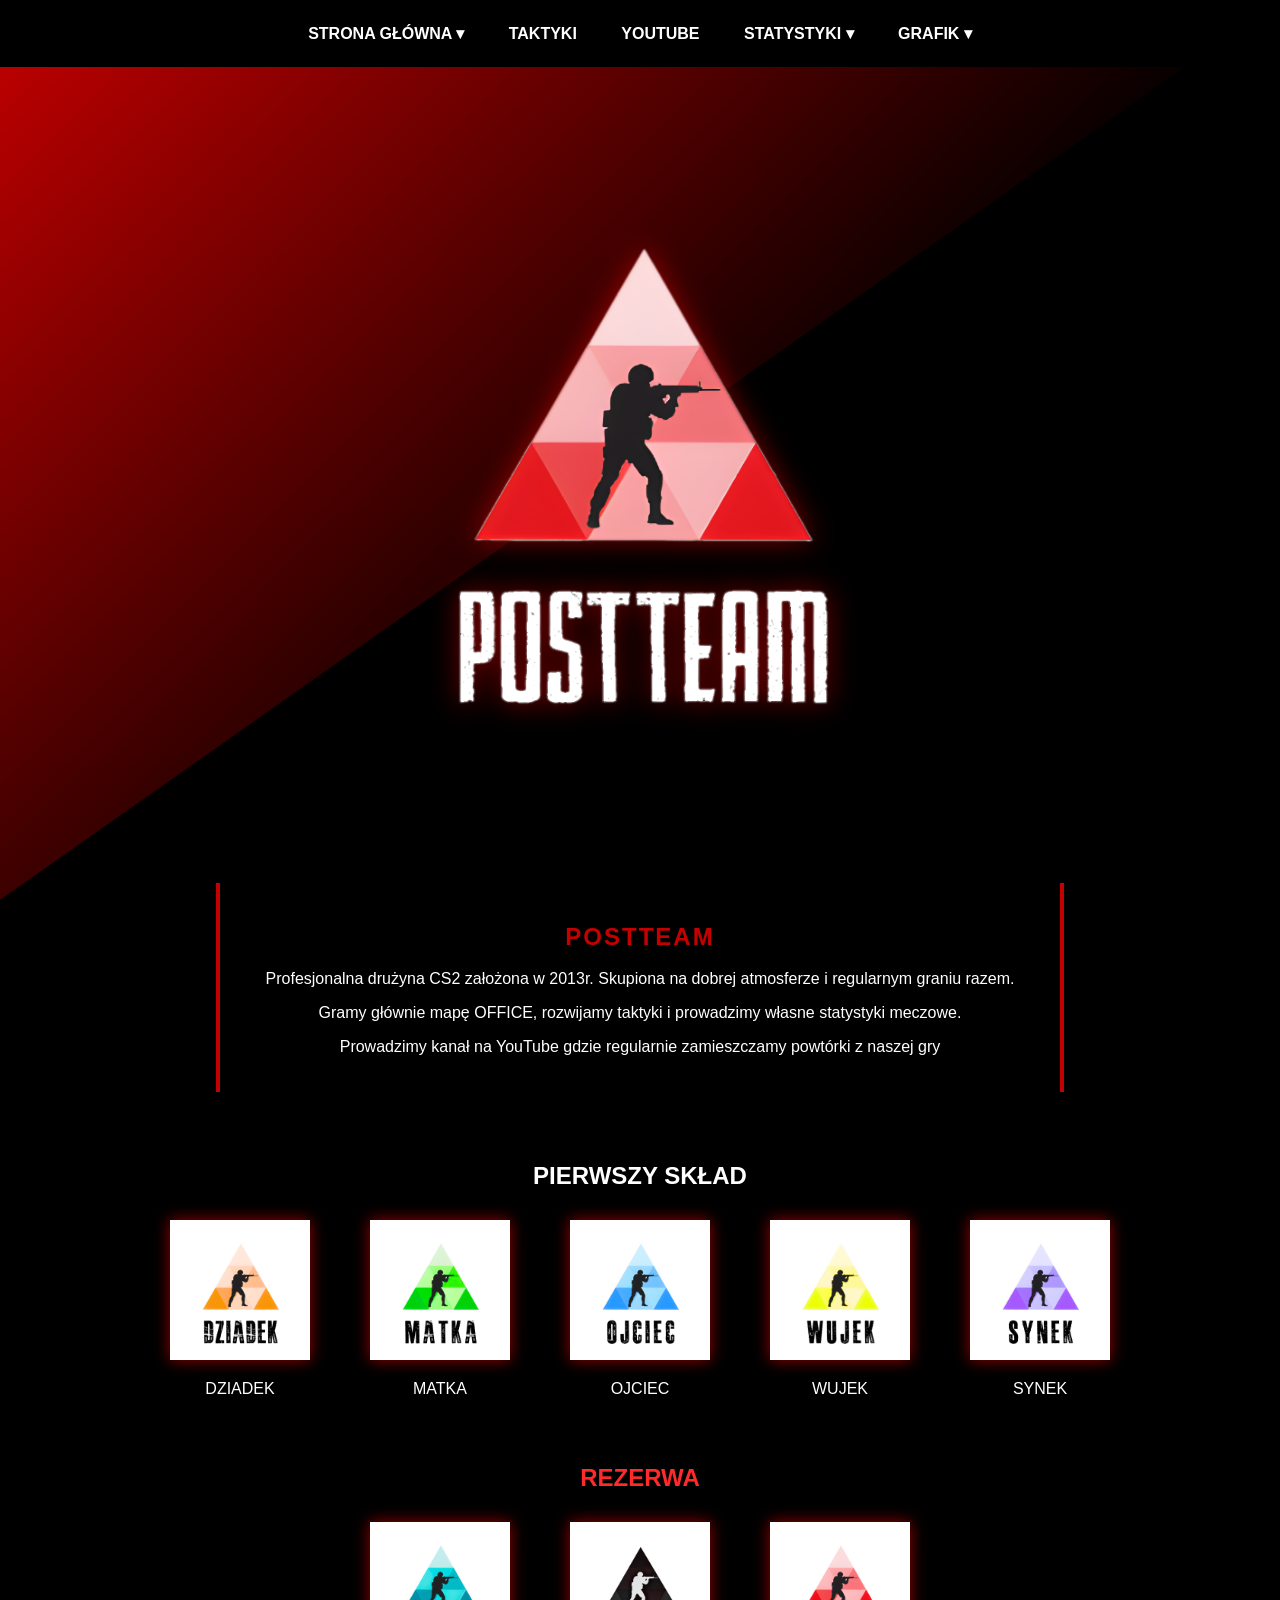
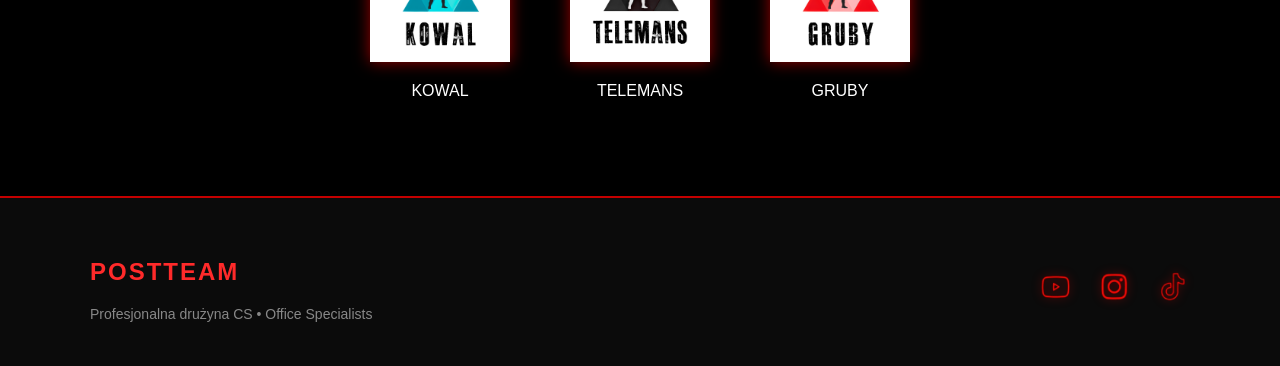
<file: index.html>
<!DOCTYPE html>
<html lang="pl">
<head>
<meta charset="UTF-8">
<meta name="viewport" content="width=device-width, initial-scale=1.0">
<link rel="stylesheet" href="styl.css">
<link rel="icon" type="image=/png" sizes="32x32" href="logo.png">
    
    <link rel="apple-touch-icon" sizes="180x180" href="logo.png">
    
    <link rel="shortcut icon" href="logo.png">
<title>Postteam</title>

</head>
<body>

<nav>
    <div class="hamburger" id="hamburger">
        <span></span>
        <span></span>
        <span></span>
    </div>

    <div class="nav-links" id="navLinks">
        <div class="dropdown">
            <button class="dropbtn">STRONA GŁÓWNA ▾</button>
            <div class="dropdown-content">
                <a href="index.html">STRONA GŁÓWNA</a>
                <a href="ogloszenia.html">OGŁOSZENIA</a>
                <a href="ankiety.html">ANKIETY</a>
            </div>
        </div>
        <a href="taktyki.html">TAKTYKI</a>
        <a href="youtube.html">YOUTUBE</a>
        <div class="dropdown">
            <button class="dropbtn">STATYSTYKI ▾</button>
            <div class="dropdown-content">
                <a href="gracze.html">STATYSTYKI</a>
                <a href="zespol.html">ZESPÓŁ</a>
                <a href="rekordy.html">REKORDY</a>
                <a href="konkursy.html">KONKURSY</a>
            </div>
        </div>
        <div class="dropdown">
            <button class="dropbtn">GRAFIK ▾</button>
            <div class="dropdown-content">
                <a href="grafik.html">GRAFIK POSTTEAM</a>
                <a href="wskaznik.html">WSKAŹNIK KUTASA</a>
                <a href="kalendarz.html">KALENDARZ POSTTEAM</a>
            </div>
        </div>
    </div>
</nav>


<img src="lepsze zdjecie.png" class="main-logo" alt="Postteam logo">

<div class="about">
    <h2>POSTTEAM</h2>
    <p>Profesjonalna drużyna CS2 założona w 2013r. Skupiona na dobrej atmosferze i regularnym graniu razem.</p>
    <p>Gramy głównie mapę OFFICE, rozwijamy taktyki i prowadzimy własne statystyki meczowe.</p>
    <p>Prowadzimy kanał na YouTube gdzie regularnie zamieszczamy powtórki z naszej gry</p>
</div>
<section class="team-section">

    <h2 class="team-title">PIERWSZY SKŁAD</h2>
    <div class="team-grid">
        <div class="player-card">
            <img src="dziadek.png" alt="Dziadek">
            <p>DZIADEK</p>
        </div>
        <div class="player-card">
            <img src="matka.png" alt="Matka">
            <p>MATKA</p>
        </div>
        <div class="player-card">
            <img src="ojciec.png" alt="Ojciec">
            <p>OJCIEC</p>
        </div>
        <div class="player-card">
            <img src="wujek.png" alt="Wujek">
            <p>WUJEK</p>
        </div>
        <div class="player-card">
            <img src="synek.png" alt="Synek">
            <p>SYNEK</p>
        </div>
    </div>

    <h2 class="team-title reserve">REZERWA</h2>
    <div class="team-grid">
        <div class="player-card">
            <img src="kowal.png" alt="Kowal">
            <p>KOWAL</p>
        </div>
        <div class="player-card">
            <img src="telemans.png" alt="Telemans">
            <p>TELEMANS</p>
        </div>
        <div class="player-card">
            <img src="Gruby.png" alt="Gruby">
            <p>GRUBY</p>
        </div>
    </div>

</section>
    <footer class="footer">
    <div class="footer-content">

        <div class="footer-logo">
            <h2>POSTTEAM</h2>
            <p style="color: #888; font-size: 14px;">Profesjonalna drużyna CS • Office Specialists</p>
        </div>

        <div class="footer-socials">
            <a href="https://www.youtube.com/@osphalinapostteam" target="_blank">
                <img src="yt.PNG" alt="YouTube">
            </a>
            <a href="https://www.instagram.com/_postteam/" target="_blank">
                <img src="ig.png" alt="Instagram">
            </a>
            <a href="https://www.tiktok.com/@_postteam_" target="_blank">
                <img src="tt.PNG" alt="TikTok">
            </a>
        </div>

    </div>
</footer>
<script>
const initHamburger = () => {
    const hamburger = document.getElementById('hamburger');
    const navLinks = document.getElementById('navLinks');

    if (hamburger && navLinks) {
        hamburger.onclick = () => {
            navLinks.classList.toggle('active');
            
            // Animacja kresek w "X"
            const spans = hamburger.querySelectorAll('span');
            if (navLinks.classList.contains('active')) {
                spans[0].style.transform = 'rotate(45deg) translate(5px, 5px)';
                spans[1].style.opacity = '0';
                spans[2].style.transform = 'rotate(-45deg) translate(7px, -7px)';
            } else {
                spans[0].style.transform = 'none';
                spans[1].style.opacity = '1';
                spans[2].style.transform = 'none';
            }
        };
    }
};

// Uruchom funkcję po załadowaniu strony
initHamburger();
</script>
</body>
</html>
</file>
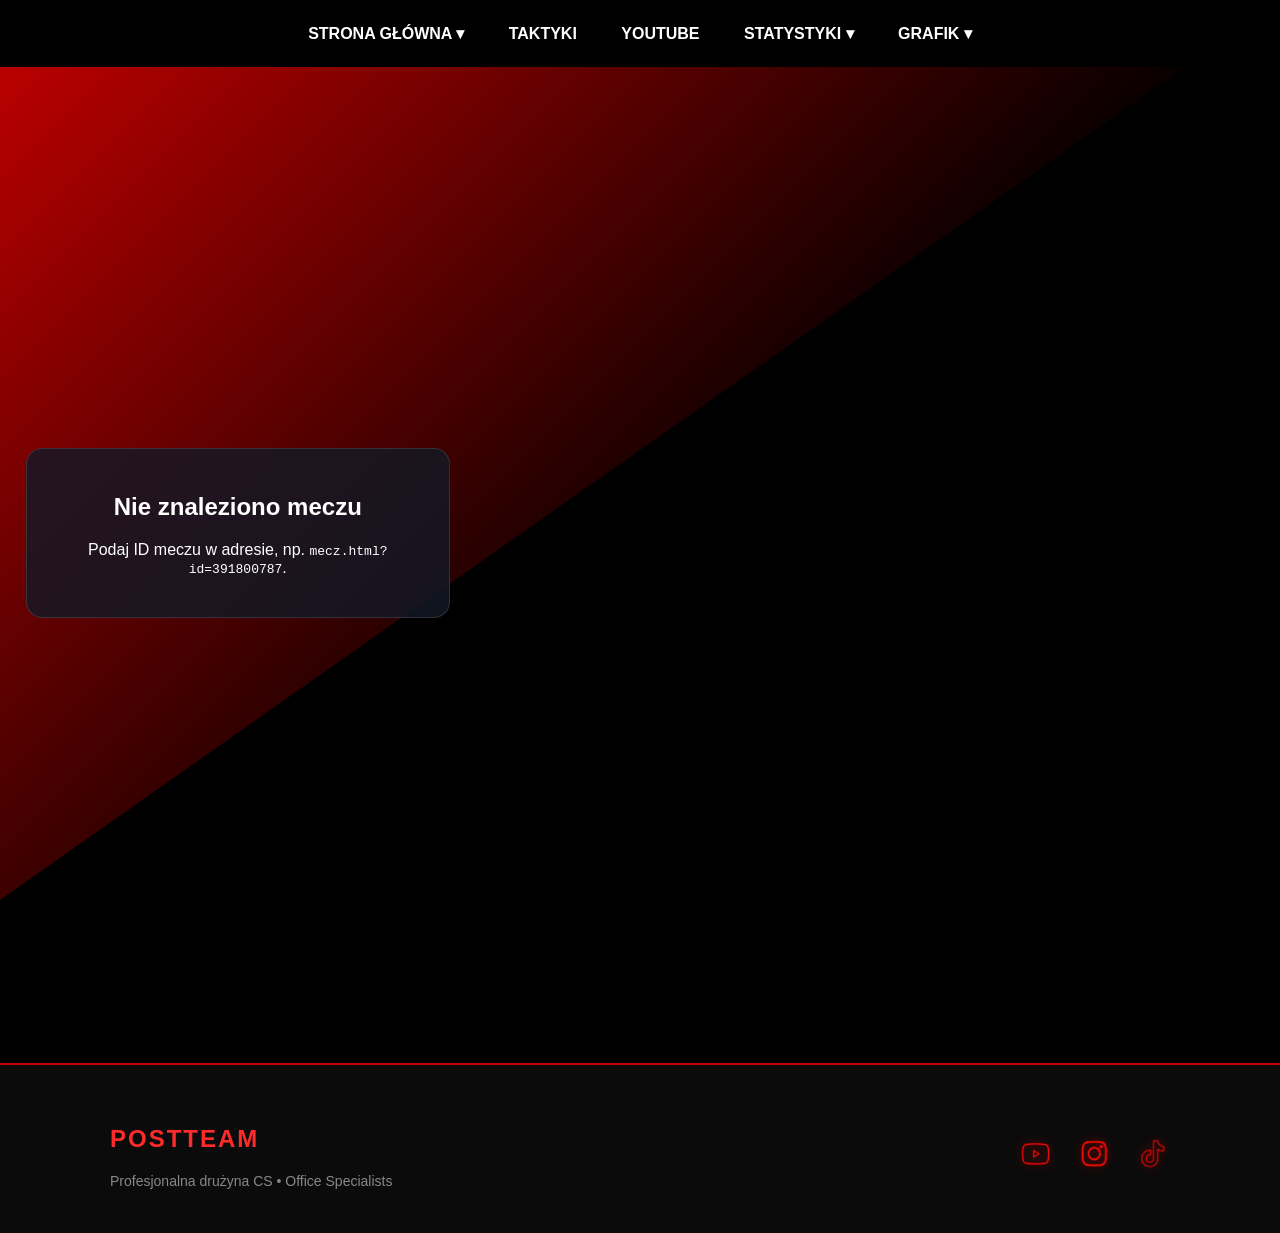
<file: mecz.html>
<!DOCTYPE html>
<html lang="pl">
<head>
<meta charset="UTF-8">
<meta name="viewport" content="width=device-width, initial-scale=1.0">
<link rel="stylesheet" href="styl.css">
  <link rel="preconnect" href="https://fonts.googleapis.com">
  <link rel="preconnect" href="https://fonts.gstatic.com" crossorigin>
  <link href="https://fonts.googleapis.com/css2?family=Inter:wght@400;600;700;800;900&display=swap" rel="stylesheet">
  <link rel="stylesheet" href="https://cdnjs.cloudflare.com/ajax/libs/font-awesome/6.5.2/css/all.min.css" crossorigin="anonymous" referrerpolicy="no-referrer" />
  <link rel="stylesheet" href="mecz/mecz.css" />
<link rel="icon" type="image=/png" sizes="32x32" href="logo.png">
    
    <link rel="apple-touch-icon" sizes="180x180" href="logo.png">
    
    <link rel="shortcut icon" href="logo.png">
<title>Postteam</title>

</head>
<body>

<nav>
    <div class="hamburger" id="hamburger">
        <span></span>
        <span></span>
        <span></span>
    </div>

    <div class="nav-links" id="navLinks">
        <div class="dropdown">
            <button class="dropbtn">STRONA GŁÓWNA ▾</button>
            <div class="dropdown-content">
                <a href="index.html">STRONA GŁÓWNA</a>
                <a href="ogloszenia.html">OGŁOSZENIA</a>
                <a href="ankiety.html">ANKIETY</a>
            </div>
        </div>
        <a href="taktyki.html">TAKTYKI</a>
        <a href="youtube.html">YOUTUBE</a>
        <div class="dropdown">
            <button class="dropbtn">STATYSTYKI ▾</button>
            <div class="dropdown-content">
                <a href="gracze.html">STATYSTYKI</a>
                <a href="zespol.html">ZESPÓŁ</a>
                <a href="rekordy.html">REKORDY</a>
                <a href="konkursy.html">KONKURSY</a>
            </div>
        </div>
        <div class="dropdown">
            <button class="dropbtn">GRAFIK ▾</button>
            <div class="dropdown-content">
                <a href="grafik.html">GRAFIK POSTTEAM</a>
                <a href="wskaznik.html">WSKAŹNIK KUTASA</a>
                <a href="kalendarz.html">KALENDARZ POSTTEAM</a>
            </div>
        </div>
    </div>
</nav>

<main class="match-page" id="matchPage">
  <header class="match-hero" id="heroSection">
    <div class="hero-bg" id="heroBg"></div>
    <div class="hero-overlay"></div>
    <div class="hero-content">
      <p class="hero-date" id="heroDate">—</p>
      <h1 class="hero-score" id="heroScore"><span class="score-our">0</span><span class="score-sep">:</span><span class="score-opp">0</span></h1>
      <p class="hero-result" id="heroResult">—</p>
    </div>
    <div class="hero-roster">
      <div class="roster-list" id="heroRoster"></div>
      <div class="roster-meta" id="heroRosterMeta">0/5</div>
    </div>
    <div class="hero-fade"></div>
  </header>


  <section class="section card ace-banner" id="aceBanner" hidden></section>

  <section class="section card">
    <h2>Statystyki naszych graczy</h2>
    <div class="table-wrap">
      <table id="playersTable">
        <thead></thead>
        <tbody></tbody>
      </table>
    </div>
  </section>

  <section class="section card">
    <h2>Clutch & Multi-kills (na gracza)</h2>
    <div class="clutch-player-grid" id="clutchGrid"></div>
  </section>

  <section class="section card">
    <h2>Najlepsi w meczu</h2>
    <div class="highlights-grid" id="highlightsGrid"></div>
  </section>
</main>

<template id="emptyStateTpl">
  <section class="empty-state">
    <h1>Nie znaleziono meczu</h1>
    <p>Podaj ID meczu w adresie, np. <code>mecz.html?id=391800787</code>.</p>
  </section>
</template>

    <footer class="footer">
    <div class="footer-content">

        <div class="footer-logo">
            <h2>POSTTEAM</h2>
            <p style="color: #888; font-size: 14px;">Profesjonalna drużyna CS • Office Specialists</p>
        </div>

        <div class="footer-socials">
            <a href="https://www.youtube.com/@osphalinapostteam" target="_blank">
                <img src="yt.PNG" alt="YouTube">
            </a>
            <a href="https://www.instagram.com/_postteam/" target="_blank">
                <img src="ig.png" alt="Instagram">
            </a>
            <a href="https://www.tiktok.com/@_postteam_" target="_blank">
                <img src="tt.PNG" alt="TikTok">
            </a>
        </div>

    </div>
</footer>
<script>
const initHamburger = () => {
    const hamburger = document.getElementById('hamburger');
    const navLinks = document.getElementById('navLinks');

    if (hamburger && navLinks) {
        hamburger.onclick = () => {
            navLinks.classList.toggle('active');
            
            // Animacja kresek w "X"
            const spans = hamburger.querySelectorAll('span');
            if (navLinks.classList.contains('active')) {
                spans[0].style.transform = 'rotate(45deg) translate(5px, 5px)';
                spans[1].style.opacity = '0';
                spans[2].style.transform = 'rotate(-45deg) translate(7px, -7px)';
            } else {
                spans[0].style.transform = 'none';
                spans[1].style.opacity = '1';
                spans[2].style.transform = 'none';
            }
        };
    }
};

// Uruchom funkcję po załadowaniu strony
initHamburger();
</script>
<script src="mecz/mecz.js"></script>
</body>
</html>
</file>
<file: styl.css>
/* =========================================
   STYLE GLOBALNE I TŁO
   ========================================= */
:root {
    --cell-size: 40px;
    --gap-size: 4px;
    --main-red: #c40000;
    --total-height: calc(15 * var(--cell-size) + 14 * var(--gap-size));
}

html, body {
    height: 100%;
    margin: 0;
}

body {
    font-family: Arial, sans-serif;
    background: black;
    color: white;
    /*overflow-x: hidden;*/
}

body::before {
    content: "";
    position: fixed;
    width: 100%;
    height: 100%;
    background: linear-gradient(135deg, var(--main-red) 0%, #000 60%);
    clip-path: polygon(0 0, 100% 0, 0 100%);
    z-index: -1;
}

.page-wrapper {
    min-height: 100vh;
    display: flex;
    flex-direction: column;
}

main {
    flex: 1;
    display: flex;
    flex-direction: column;
    align-items: center;    /* Centruje dzieci w poziomie */
    justify-content: flex-start; /* Zaczyna od góry */
    width: 100%;
    text-align: center;
}
@media (max-width: 768px) {
    /* Blokujemy przesuwanie całego ekranu na boki */
    html, body {
        overflow-x: hidden !important;
        width: 100% !important;
        position: relative !important;
    }

    /* Upewniamy się, że główny kontener nie wystaje */
    .page-wrapper, main {
        overflow-x: hidden !important;
        width: 100% !important;
    }

    /* Tylko ten jeden element MA PRAWO się przesuwać */
    .table-responsive {
        width: 100vw !important;
        overflow-x: auto !important; /* Pozwala na ruch tabeli wewnątrz */
        display: block !important;
        margin-left: 0 !important;
        /* Zapobiega rozpychaniu całej strony przez szeroką tabelę */
        max-width: 100% !important; 
    }
}
@media (max-width: 768px) {
    /* Musimy poluzować główne kontenery, inaczej sticky nie zadziała */
    .page-wrapper, main {
        display: block !important; /* Zmiana z flex na block jest kluczowa dla sticky! */
        overflow: visible !important;
    }

    .table-responsive {
        width: 100vw !important;
        max-width: 100% !important;
        overflow-x: auto !important; /* Okno przewijania */
        overflow-y: visible !important;
        display: block !important;
        position: relative !important;
        -webkit-overflow-scrolling: touch;
    }

    /* TO JEST TWOJA KOTWICA - IMIONA GRACZY */
    .schedule-table th:first-child, 
    .schedule-table td.player-name {
        position: -webkit-sticky !important;
        position: sticky !important;
        left: 0 !important; /* Przyklej do lewej krawędzi okna przewijania */
        z-index: 999 !important; /* Musi być na samym wierzchu */
        background-color: #000000 !important; /* Solidne tło, żeby tabela nie prześwitywała */
        min-width: 100px !important;
        width: 100px !important;
    }

    .schedule-table {
        min-width: 1100px !important; /* Szerokość całej tabeli */
        border-collapse: separate !important; /* Sticky NIE DZIAŁA przy border-collapse: collapse */
        border-spacing: 0 !important;
    }
}

/* ============================================================
   NAWIGACJA - PORZĄDEK I KONTRAST
   ============================================================ */

/* Główny pasek nawigacji */
nav {
    display: flex;
    justify-content: center;
    background-color: #000; /* Twoje tło nawigacji */
    padding: 10px 0;
}

/* Wspólne style dla linków i przycisków menu */
nav a, 
.dropbtn {
    color: white; 
    text-decoration: none;
    padding: 14px 20px;
    font-size: 16px;
    font-weight: bold;
    background: none;
    border: none;
    cursor: pointer;
    font-family: inherit;
    transition: color 0.3s ease;
}

/* EFEKT DLA GŁÓWNYCH ELEMENTÓW (index, youtube, przyciski dropdown) */
/* Tutaj tło się NIE zmienia po najechaniu */
nav a:hover, 
.dropdown:hover .dropbtn {
    color: #ff0000; /* Opcjonalnie: tekst zmienia się na czerwony zamiast tła */
    background-color: transparent; 
}

/* KONTENER LISTY ROZWIJANEJ */
.dropdown {
    position: relative;
    display: inline-block;
}

.dropdown-content {
    display: none;
    position: absolute;
    background-color: #111; /* Ciemne tło listy */
    min-width: 200px;
    box-shadow: 0px 8px 16px 0px rgba(0,0,0,0.5);
    z-index: 1000;
    top: 100%;
}

/* Linki wewnątrz rozwijanej listy */
.dropdown-content a {
    color: white;
    padding: 12px 16px;
    text-decoration: none;
    display: block;
    text-align: left;
    transition: all 0.2s ease;
}

/* !!! EFEKT HOVER TYLKO DLA ELEMENTÓW LISTY !!! */
.dropdown-content a:hover {
    background-color: #ff0000 !important; /* Czerwone tło */
    color: #ffffff !important;           /* Biały tekst - teraz widoczny */
}

/* Pokazywanie listy po najechaniu na kontener */
.dropdown:hover .dropdown-content {
    display: block;
}

/* ============================================================
   ZMIENNE I PODSTAWA (KLUCZOWE DLA WYSOKOŚCI)
   ============================================================ */

:root {
    --cell-size: 40px;
    --gap-size: 4px;
    --sidebar-width: 260px;
    --total-height: calc(15 * var(--cell-size) + 14 * var(--gap-size));
}
/* ============================================================
   GŁÓWNY KONTENER (Wyrównanie do góry)
   ============================================================ */
.wskaznik-container {
    display: flex;
    flex-direction: row;
    justify-content: center;
    align-items: flex-start; /* Wszystkie kolumny startują od tej samej linii góry */
    gap: 60px;
    margin: 50px auto;
    width: 100%;
}

/* Lewy panel */
.wsk-sidebar {
    width: var(--sidebar-width);
    display: flex;
    flex-direction: column;
    margin: 0; /* Usuwamy ewentualne marginesy górne */
}

/* ============================================================
   LEGENDA - KOLOROWE BLOKI (NAPRAWIONE)
   ============================================================ */
.legend-table {
    width: 100%;
    border-collapse: separate !important;
    border-spacing: 0 10px !important; /* Odstępy między blokami */
    border: none !important;
    background: transparent !important;
    margin: 0 0 20px 0; /* Reset marginesu górnego */
}

.legend-table tr {
    background: transparent !important;
}

.legend-table td {
    padding: 12px !important;
    text-align: center;
    font-weight: bold;
    border-radius: 10px;
    font-size: 13px;
    color: rgb(255, 255, 255);
    text-transform: uppercase;
    
}
.wsk-stats::before {
    content: "WINRATE";
    display: block;
    font-size: 12px;
    letter-spacing: 2px;
    color: #555;
    font-weight: bold;
    margin-bottom: -5px;
}
/* POPRAWIONE KOLORY LEGENDY */
.wsk-red-border    { border: 2px solid #ff0000 !important; background: rgba(255, 0, 0, 0.815) !important; }
.wsk-yellow-border { border: 2px solid #ffff00 !important; background: rgba(255, 255, 0, 0.671) !important; }
.wsk-green-border  { border: 2px solid #00ff00 !important; background: rgba(0, 255, 0, 0.514) !important; }
.wsk-purple-border { border: 2px solid #ff00ff !important; background: rgba(255, 0, 255, 0.623) !important; }

/* ============================================================
   LICZNIKI Z P R
   ============================================================ */
.wsk-counters-wrapper {
    width: 100%;
    display: flex;
    justify-content: center;
    margin-bottom: 25px;
}

.wsk-counters {
    display: flex;
    gap: 15px;
}

.counter-item { 
    text-align: center; 
    font-weight: bold; 
    font-size: 14px; 
    color: #fff3f3; 
}

.count-box {
    width: 45px;
    height: 45px;
    display: flex;
    justify-content: center;
    align-items: center;
    background: #111;
    margin-top: 5px;
    font-size: 20px;
    border-radius: 6px;
}

/* ============================================================
   STATYSTYKI (WINRATE)
   ============================================================ */
.wsk-stats {
    width: 100%;
    padding: 20px;
    background: rgba(15, 15, 15, 0.9);
    border-radius: 12px;
    border: 1px solid #333;
    box-sizing: border-box;
}

.winrate-main {
    display: block;
    font-size: 42px;
    font-weight: 900;
    color: #1aff00;
    text-align: center;
    margin-bottom: 15px;
    border-bottom: 2px solid #222;
    padding-bottom: 10px;
}
.winrate-animate {
    transform: scale(1.1);
    text-shadow: 0 0 25px rgba(26, 255, 0, 0.8) !important;
    transition: all 0.2s ease;
}

.stat-line { display: flex; justify-content: space-between; margin: 6px 0; font-size: 14px; color: #ddd; }
.stat-value { font-weight: bold; color: #fff; }
.stat-record { font-size: 10px; color: #555; text-align: right; text-transform: uppercase; margin-bottom: 12px; }

/* ============================================================
   ŚRODEK - WSKAŹNIK (METER)
   ============================================================ */
.meter {
    flex: 0 0 auto;
    display: flex;
    flex-direction: column-reverse;
    gap: var(--gap-size);
    min-height: var(--total-height);
    align-items: center; /* Centrowanie wąskiej góry na środku szerokiego dołu */
    margin: 0; /* Reset marginesu dla równego startu */
}

.level {
    height: var(--cell-size);
    width: 80px;
    background: #1a1a1a;
    border: 1px solid #333;
    box-sizing: border-box;
    transition: background 0.3s ease;
}


.level.wide {
    width: 240px;
}

/* --- HAMBURGER LOGIC --- */
.hamburger {
    display: none; /* Ukryty na komputerze */
    flex-direction: column;
    cursor: pointer;
    gap: 5px;
    padding: 10px;
    z-index: 1001;
}

.hamburger span {
    display: block;
    width: 25px;
    height: 3px;
    background-color: var(--main-red, #ff0000);
    transition: 0.3s;
}

/* --- RWD (TELEFON) --- */
@media (max-width: 768px) {
    .hamburger {
        display: flex; /* Pokazujemy na telefonie */
    }
    .hamburger {
    z-index: 1001;
}

.nav-links {
    z-index: 1000;
}

    .nav-links {
        display: none; 
        flex-direction: column;
        position: absolute;
        top: 60px; /* Wysokość musi pasować do Twojego paska nawigacji */
        left: 0;
        width: 100%;
        background-color: #0a0a0a;
        z-index: 1000;
        border-bottom: 2px solid #ff0000;
    }

    /* Ta klasa jest dodawana przez JS i pokazuje menu */
    .nav-links.active {
        display: flex !important;
    }

    .nav-links.active {
        display: flex; /* Pokazujemy po kliknięciu */
    }

    .nav-links a, .dropdown {
        margin: 10px 0;
    }

    .dropdown-content {
        position: static;
        background: #1a1a1a;
    }

    /* ============================================================
   POPRAWKI MOBILNE DLA WSKAŹNIKA (DODAJ NA KOŃCU PLIKU)
   ============================================================ */



@media (max-width: 768px) {
    /* Wymuszamy, aby środek zachował swoją szerokość i nie zgniatał się */
    .mobile-scroll-wrapper {
        display: block !important;
        width: 100vw !important;
        overflow-x: auto !important;
        overflow-y: hidden;
        /* KLUCZOWE DLA TELEFONU: */
        -webkit-overflow-scrolling: touch; /* Płynny scroll na iOS */
        touch-action: pan-x; /* Pozwala tylko na przewijanie poziome, blokuje pionowe drgania */
    }

    .wskaznik-container {
        /* Musisz wymusić szerokość, która fizycznie nie mieści się na ekranie */
        display: flex !important;
        flex-direction: row !important;
        min-width: 900px !important; /* Bez tego telefon "ściśnie" zawartość i nie będzie czego przewijać */
        width: max-content !important;
    }

    /* Opcjonalnie: lekko zmniejszamy całość, żeby więcej było widać na raz */
    .wskaznik-container {
        transform: scale(0.9);
        transform-origin: left top;
    }
}


    /* --- RESPONSYWNOŚĆ GRAFIKU --- */

/* 1. Kontener tabeli - pozwala przesuwać grafik na boki na telefonie */
.table-responsive {
    width: 100%;
    overflow-x: visible;
    -webkit-overflow-scrolling: touch; /* Płynne przewijanie na iPhone */
    margin: 20px 0;
    background: #000;
}

/* 2. Legenda i Logowanie - układ pionowy na telefonie */
@media (max-width: 768px) {
    /* 1. Odblokowujemy kontenery nadrzędne */
    .page-wrapper, main {
        overflow: visible !important; /* KLUCZ: Sticky nie działa wewnątrz overflow: hidden */
        display: block !important;
    }

    /* 2. Okno przewijania */
    .table-responsive {
        width: 100vw !important;
        overflow-x: auto !important; 
        display: block !important;
        position: relative !important;
        -webkit-overflow-scrolling: touch;
    }

    /* 3. Sama tabela - MUSI mieć border-collapse: separate */
    .schedule-table {
        min-width: 1100px !important;
        border-collapse: separate !important; 
        border-spacing: 0 !important;
        margin-left: 0 !important;
    }

    /* 4. PRZYKLEJENIE GRACZA */
    .schedule-table th:first-child, 
    .schedule-table td.player-name {
        position: -webkit-sticky !important;
        position: sticky !important;
        left: 0 !important;           /* Przykleja do lewej krawędzi .table-responsive */
        z-index: 999 !important;      /* Musi być nad innymi komórkami */
        background-color: #000 !important; /* Czarne tło, by dni nie prześwitywały */
        min-width: 100px !important;
        width: 100px !important;
        border-right: 1px solid #444 !important; /* Linia oddzielająca gracza od reszty */
    }
}
}
@media (max-width: 768px) {
    /* 1. Odblokowanie przewijania całej strony w dół */
    html, body {
        overflow-x: hidden !important; /* Blokujemy wypadanie strony na boki */
        overflow-y: auto !important;   /* Wymuszamy scroll w dół */
        height: auto !important;       /* Pozwalamy stronie rosnąć w dół */
        position: relative !important;
        touch-action: auto !important; /* Przywraca standardowe gesty dla body */
    }

    /* 2. Naprawa kontenera ze wskaźnikiem */
    .mobile-scroll-wrapper {
        display: block !important;
        width: 100% !important;
        overflow-x: auto !important;
        overflow-y: hidden !important; /* Kontener wskaźnika nie ma scrolla góra-dół */
        
        /* KLUCZOWA ZMIANA: pan-y pozwala na scrollowanie strony w dół, 
           nawet gdy palec zacznie ruch na wskaźniku */
        touch-action: pan-x pan-y !important; 
        -webkit-overflow-scrolling: touch !important;
        padding-bottom: 20px; /* Miejsce na systemowy pasek przewijania */
    }

    .wskaznik-container {
        display: flex !important;
        flex-direction: row !important;
        min-width: 950px !important; /* Twoja szerokość wskaźnika */
        width: max-content !important;
        /* Usuń transform: scale, jeśli psuje przewijanie */
        transform: none !important; 
    }
}
/* ============================================================
   KALENDARZ
   ============================================================ */
.calendar-grid {
    display: grid;
    grid-template-columns: repeat(auto-fit, minmax(250px, 1fr));
    gap: 20px;
    padding: 20px;
}

.month-container {
    background: #1a1a1a;
    border: 1px solid #333;
    border-radius: 8px;
    padding: 10px;
}

.month-title {
    background: var(--main-red, #ff0000);
    color: white;
    text-align: center;
    padding: 5px;
    font-weight: bold;
    text-transform: uppercase;
    margin-bottom: 10px;
}

.days-grid {
    display: grid;
    grid-template-columns: repeat(7, 1fr);
    gap: 2px;
}

.day {
    aspect-ratio: 1;
    display: flex;
    align-items: center;
    justify-content: center;
    background: #222;
    font-size: 12px;
    cursor: pointer;
    position: relative;
    border: 1px solid transparent;
}

.day:hover { background: #333; }

/* Dzień dzisiejszy */
.day.today {
    border: 2px solid #55ff55 !important;
    color: #55ff55;
    font-weight: bold;
}

/* Dzień z notatką (czerwona ramka jak na Twoim screenie) */
.day.has-note {
    border: 1px solid #ff0000;
}

/* Tooltip (notatka po najechaniu) */
.day::after {
    content: attr(data-note);
    position: absolute;
    bottom: 120%;
    left: 50%;
    transform: translateX(-50%);
    background: #ff0000;
    color: white;
    padding: 5px 10px;
    border-radius: 4px;
    font-size: 11px;
    white-space: nowrap;
    display: none;
    z-index: 10;
}

.day:hover::after {
    display: block;
}

/* ============================================================
   PRAWA STRONA - TABELA WYNIKÓW
   ============================================================ */
.results-table {
    display: grid;
    grid-template-columns: repeat(2, var(--cell-size));
    gap: var(--gap-size);
    margin: 0; /* Reset marginesu dla równego startu */
}

.cell {
    width: var(--cell-size);
    height: var(--cell-size);
    border: 1px solid #444;
    display: flex;
    justify-content: center;
    align-items: center;
    font-weight: bold;
    font-size: 18px;
    cursor: pointer;
    background: #0a0a0a;
    position: relative;
    box-sizing: border-box;
}

/* Numeracja obok kratek */
.cell::before {
    content: attr(data-num);
    position: absolute;
    font-size: 10px;
    color: #555;
    top: 50%;
    transform: translateY(-50%);
    pointer-events: none;
}

.results-table div:nth-child(odd).cell::before { left: -32px; width: 25px; text-align: right; }
.results-table div:nth-child(even).cell::before { right: -32px; width: 25px; text-align: left; }

/* Kolory liter w kratkach */
.cell[data-val="Z"] { color: #00ff00; text-shadow: 0 0 8px #00ff00; }
.cell[data-val="P"] { color: #ff0000; text-shadow: 0 0 8px #ff0000; }
.cell[data-val="R"] { color: #ffff00; text-shadow: 0 0 8px #ffff00; }
/* =========================================
   STYLE POZOSTAŁYCH ELEMENTÓW (TEAM, GRAFIK)
   ========================================= */
.team-section { margin-top: 60px; text-align: center; }
.team-title {
    background: transparent;
    
    padding: 10px;
    margin: 40px 0 20px;
    font-size: 24px;
}
.team-title.reserve {
    background: transparent;
    color: #ff2a2a;
    
}

.team-grid {
    display: flex;
    justify-content: center;
    gap: 60px;
    flex-wrap: wrap;
}

.player-card img {
    width: 140px;
    filter: drop-shadow(0 0 8px rgba(255,0,0,0.6));
}
.player-card { transition: transform .3s; }
.player-card:hover { transform: scale(1.08); }

/* GRAFIK / TABELA OGÓLNA */
header {
    text-align: center;
    padding: 30px 10px 15px; /* Delikatnie zwiększony padding dolny */
    color: var(--main-red);
    font-size: 36px;         /* Zwiększono z 28px na 36px */
    letter-spacing: 5px;    /* Zwiększono rozstaw liter dla lepszego efektu */
    font-weight: 900;       /* Mocne pogrubienie */
    text-transform: uppercase;
    
    /* Efekt cienia i poświaty */
    text-shadow: 
        2px 2px 4px rgba(0, 0, 0, 0.5),     /* Ciemny cień dla czytelności */
        0 0 10px rgba(255, 0, 0, 0.4),      /* Lekka czerwona poświata */
        0 0 20px rgba(255, 0, 0, 0.2);      /* Szeroki glow */
}

table {
    border-collapse: separate;
    margin: 20px auto 60px;
    background: rgba(0,0,0,0.85);
}

th, td {
    border: 1px solid #222;
    width: 28px;
    height: 28px;
    text-align: center;
    font-size: 17px;
}
.today-header {
    background: #c40000;
    color: white;
    box-shadow: 0 0 10px #ff0000;
    font-weight: bold;
}

/* Klasy kolorów dla GRAFIKU (nie zmieniać, bo używane w innych tabelach) */
td.red { background: rgb(131, 0, 0); }
td.green { background: rgb(0, 187, 0); }
td.yellow { background: #eeff00; color: black; }

/* =========================================
   STOPKA I POZOSTAŁE
   ========================================= */
.footer {
    background: #0b0b0b;
    border-top: 2px solid var(--main-red);
    margin-top: 80px;
    padding-top: 40px;
    color: #aaa;
}

.footer-content {
    max-width: 1100px;
    margin: auto;
    display: flex;
    justify-content: space-between;
    padding: 0 20px 30px;
    flex-wrap: wrap;
}

.footer-logo h2 { color: #ff2a2a; letter-spacing: 2px; }

.footer-socials img { width: 36px; height: 36px; }

/* Usuwanie niebieskich kropel/linii spod ikon */
.footer-socials a {
    text-decoration: none !important; /* Usunięcie podkreślenia */
    outline: none;
    display: flex;
    align-items: center; /* Wyrównanie w pionie wewnątrz linku */
}

/* Wyrównanie ikon w rzędzie */
.footer-socials {
    display: flex;
    justify-content: center;
    align-items: center; /* To sprawia, że ikony są w jednej linii w poziomie */
    gap: 25px; /* Odstęp między ikonami */
}

/* Ustawienie stałej wielkości ikon */
.footer-socials img {
    height: 30px; /* Stała wysokość dla wszystkich ikon */
    width: auto;  /* Szerokość dopasuje się proporcjonalnie */
    filter: drop-shadow(0 0 5px rgba(255, 0, 0, 0.3)); /* Opcjonalny czerwony blask */
    transition: transform 0.3s ease;
}

.footer-socials img:hover {
    transform: scale(1.1); /* Delikatne powiększenie po najechaniu */
}


.main-logo {
    display: block;
    margin: 40px auto 20px;
    width: 620px;
    max-width: 70%;
    filter: drop-shadow(0 0 14px rgba(255,0,0,0.5));
}
.login-box {
    text-align: center;
    margin: 20px 0;
}
.login-box input {
    padding: 8px;
    margin: 5px;
    border: none;
}
.login-box button {
    padding: 8px 15px;
    background: #c40000;
    color: white;
    border: none;
    cursor: pointer;
}
.login-box button:hover { background: #ff1a1a; }
.legend {
    display: flex;
    justify-content: center;
    gap: 40px;
    margin: 30px auto;
    padding: 20px;
    background: rgba(255, 255, 255, 0.05);
    border-radius: 15px;
    max-width: fit-content;
}
.legend span {
    display: flex;
    align-items: center;
    gap: 15px;
    color: white;
    font-size: 20px;
    font-weight: bold;
    text-transform: uppercase;
    letter-spacing: 1px;
}

.legend .box {
    width: 24px;
    height: 24px;
    
    border: 2px solid rgba(255, 255, 255, 0.2);
}
.red { background: rgb(131, 0, 0); }
.green { background: rgb(0, 187, 0); }
.yellow { background: #eeff00; }
.about {
    text-align: center;
    max-width: 800px;
    margin: 40px auto;
    padding: 20px;
    background: rgba(0,0,0,0.7);
    border-left: 4px solid #c40000;
    border-right: 4px solid #c40000;
}
.about h2 {
    color: #c40000;
    letter-spacing: 2px;
}

/* Główne ustawienia tabeli */
#schedule {
    border-collapse: separate;
    border-spacing: 1px; /* To stworzy cienką czarną linię między komórkami */
    margin: 20px auto;
    table-layout: fixed;
    background-color: #000000; /* Czarny kolor "fugi" */
    border: 1px solid #000000;
}
/* Kolor cyfry dla weekendów */
.weekend-cell {
    color: #ff0000 !important; /* Czerwony kolor cyfry */
    font-weight: bold;
}

/* Jeśli chcesz, żeby nagłówek dnia w weekend też był czerwony */
th.weekend-cell {
    color: #ff4444 !important;
}

/* Komórki dni i graczy */
.gray { background-color: #1f1e1e !important; } 

/* Zmień domyślny kolor w funkcji tworzącej tabelę (wcześniej był .red) */
.schedule-table td {
    background-color: #333; /* Domyślnie szary */
    /* ... reszta Twoich stylów ... */
}
#schedule th {
    border: 1px solid #000000 !important; /* Wszystkie obramowania na czarno */
}

/* Specyficzne stylowanie dla imion graczy */
#schedule td.player-name {
    width: 105px;
    background: #000000 !important; /* Pełna czerń */
    color: #ffffff !important;
    font-weight: bold;
    text-transform: uppercase;
    padding-left: 10px !important;
    text-align: left;
    font-size: 12px;
    /* Kolorowy pasek z lewej zostaje dla identyfikacji */
    border-left: 4px solid var(--player-color, #ff0000) !important;
}

/* Nagłówek "Gracz" */
#schedule th:first-child {
    background-color: #000000;
    color: var(--main-red);
    font-size: 18px;
    font-weight: 900;
    text-transform: uppercase;
    letter-spacing: 2px;
    padding-left: 15px;
    border: 1px solid #000000 !important;
}

/* Nagłówki z numerami dni */
#schedule th:not(:first-child) {
    background-color: #000000;
    color: #ffffff;
    border: 1px solid #000000 !important;
}

/* Wyróżnienie dzisiejszej kolumny - zmieniamy na ciemniejszą czerwień, 
   żeby czarne ramki pasowały */
.today-column {
    position: relative;
    outline: 1px solid #ff0000; /* Zamiast border używamy outline, by nie psuć siatki */
    z-index: 5;
}
.today-header {
    background-color: #ff0000 !important; /* Intensywna czerwień */
    color: white !important;
    font-weight: 900 !important;
    position: relative;
    z-index: 10;
    /* Efekt poświaty zamiast podkreślenia */
    box-shadow: 0 0 15px rgba(255, 0, 0, 0.7);
    animation: pulse-today 2s infinite;
}

/* Podświetlenie boków kolumny dzisiejszego dnia */
.today-column {
    position: relative;
    border-left: 2px solid rgba(255, 0, 0, 0.6) !important;
    border-right: 2px solid rgba(255, 0, 0, 0.6) !important;
}

/* Animacja delikatnego pulsowania ramki i blasku */
@keyframes pulse-today {
    0% { box-shadow: 0 0 5px rgba(255, 0, 0, 0.5); }
    50% { box-shadow: 0 0 20px rgba(255, 0, 0, 0.9); }
    100% { box-shadow: 0 0 5px rgba(255, 0, 0, 0.5); }
}

/* Opcjonalnie: wzmocnienie koloru czcionki w dzisiejszej kolumnie */
.today-column {
    color: white;
    font-weight: bold;
    text-shadow: 1px 1px 2px black;
}
.toast-container {
    position: fixed;
    top: 20px;
    right: 20px;
    z-index: 9999;
}

.toast {
    background: #333;
    color: white;
    padding: 12px 20px;
    border-radius: 8px;
    margin-bottom: 10px;
    border-left: 5px solid var(--main-red);
    box-shadow: 0 5px 15px rgba(0,0,0,0.3);
    display: flex;
    align-items: center;
    gap: 10px;
    font-weight: bold;
    animation: slideIn 0.3s ease-out forwards;
}

.toast.error { border-left-color: #ff4444; }
.toast.info { border-left-color: #3498db; }

@keyframes slideIn {
    from { transform: translateX(100%); opacity: 0; }
    to { transform: translateX(0); opacity: 1; }
}

@keyframes fadeOut {
    to { transform: translateX(100%); opacity: 0; }
}
</file>
<file: mecz/mecz.css>
:root {
  --card: rgba(19, 25, 38, 0.82);
  --border: rgba(255, 255, 255, 0.12);
  --text: #edf3ff;
  --muted: #9ba9c1;
  --win: #00ff88;
  --loss: #ff4757;
  --draw: #9aa6bd;
}

* { box-sizing: border-box; }

.match-page {
  min-height: 100vh;
  width: min(1700px, calc(100% - 28px));
  margin: 16px auto 40px;
  display: grid;
  gap: 20px;
}

.card {
  border: 1px solid var(--border);
  border-radius: 18px;
  background: var(--card);
  box-shadow: 0 18px 40px rgba(0, 0, 0, 0.35);
  padding: 18px;
}

.section h2 {
  margin: 0 0 14px;
  font-size: clamp(1.2rem, 2vw, 1.6rem);
}

.match-hero {
  min-height: 20vh;
  border-radius: 22px;
  overflow: hidden;
  position: relative;
  border: 1px solid var(--border);
}
.hero-bg {
  position: absolute;
  inset: -16px;
  background-size: cover;
  background-position: center;
  filter: blur(6px);
  transform: scale(1.08);
}
.hero-overlay { position: absolute; inset: 0; background: #00000080; }
.hero-content {
  position: relative;
  z-index: 2;
  min-height: 14vh;
  display: grid;
  place-content: center;
  text-align: center;
}
.hero-date { color: #fff; text-shadow: 0 2px 8px #000; margin: 0; font-size: clamp(.8rem, 1.1vw, .95rem); }
.hero-score {
  margin: 10px 0;
  font-size: clamp(2.2rem, 4.6vw, 4rem);
  line-height: .95;
  font-weight: 900;
}
.score-our.win { color: var(--win); text-shadow: 0 0 22px #00ff8840; }
.score-our.loss { color: var(--loss); text-shadow: 0 0 22px #ff475740; }
.score-our.draw { color: var(--draw); }
.score-sep, .score-opp { color: #d8dfec; opacity: .78; }
.hero-result {
  margin: 0;
  font-size: clamp(1.4rem, 2.3vw, 2rem);
  font-weight: 900;
  letter-spacing: 2px;
  text-transform: uppercase;
}
.hero-result.win { color: var(--win); }
.hero-result.loss { color: var(--loss); }
.hero-result.draw { color: #ffd84d; text-shadow: 0 0 14px #ffd84d50; }

.hero-roster {
  position: relative;
  z-index: 2;
  display: flex;
  flex-direction: column;
  justify-content: center;
  align-items: center;
  gap: 10px;
  padding: 0 18px 12px;
}
.roster-list { display: flex; flex-wrap: wrap; justify-content:center; gap: 14px; }
.roster-player { width: 90px; text-align: center; }
.roster-player img {
  width: 82px;
  height: 82px;
  border-radius: 50%;
  border: 2px solid rgba(255,255,255,.55);
  object-fit: cover;
}
.roster-player span { display: block; margin-top: 7px; font-size: .76rem; font-weight: 600; }
.roster-meta {
  color: #d7e0f2;
  font-weight: 800;
  font-size: 1.05rem;
  background: rgba(0,0,0,.4);
  border: 1px solid rgba(255,255,255,.25);
  border-radius: 999px;
  padding: 10px 14px;
}
.hero-fade {
  position: absolute; left: 0; right: 0; bottom: 0; height: 110px;
  background: linear-gradient(to top, #090d14, transparent); z-index: 1;
}

.table-wrap { overflow-x: auto; }
#playersTable {
  --player-col: 150px;
  --stat-col: calc((100% - var(--player-col)) / 16);
  width: 100%;
  min-width: 1320px;
  border-collapse: separate;
  border-spacing: 0;
  table-layout: fixed;
  border: 1px solid rgba(255,255,255,.16);
  border-radius: 14px;
  overflow: hidden;
}
#playersTable th, #playersTable td {
  border-bottom: 1px solid rgba(255,255,255,.08);
  padding: 10px 8px;
  text-align: center;
  font-size: .82rem;
  overflow: hidden;
  text-overflow: ellipsis;
  white-space: nowrap;
}
#playersTable th {
  color: #dbe4f7;
  text-transform: uppercase;
  font-size: .68rem;
  letter-spacing: .5px;
  position: sticky;
  top: 0;
  background: rgba(10,14,22,.96);
  cursor: pointer;
}
#playersTable th:first-child, #playersTable td:first-child { width: var(--player-col); max-width: var(--player-col); }
#playersTable th:not(:first-child), #playersTable td:not(:first-child) { width: var(--stat-col); }
#playersTable tbody tr:nth-child(odd) { background: rgba(255,255,255,.02); }
#playersTable tbody tr:hover { background: rgba(79,140,255,.12); }
.player-cell { display: flex; align-items: center; gap: 10px; font-weight: 700; text-align: left; }
.player-cell img { width: 34px; height: 34px; border-radius: 50%; border: 1px solid rgba(255,255,255,.35); }
.best-cell { box-shadow: inset 0 0 0 2px rgba(0,255,136,.45); }
.plus { color: #78f8b9; font-weight: 800; }
.minus { color: #ff8e8e; font-weight: 800; }
.adr-strong { font-weight: 800; color: #84b4ff; }
.rating-high { color: #00ff88; font-weight: 900; }
.rating-mid { color: #ffd84d; font-weight: 900; }
.rating-low { color: #ff6d6d; font-weight: 900; }

.clutch-player-grid {
  display: grid;
  grid-template-columns: repeat(auto-fit, minmax(260px, 1fr));
  gap: 12px;
}
.clutch-player-card {
  border: 1px solid var(--border);
  border-radius: 14px;
  background: linear-gradient(145deg, rgba(60,90,155,.22), rgba(25,32,48,.5));
  padding: 12px;
}
.clutch-player-head {
  display: flex;
  align-items: center;
  gap: 8px;
  font-weight: 800;
  margin-bottom: 8px;
}
.clutch-player-head img { width: 30px; height: 30px; border-radius: 50%; }
.clutch-mini-grid {
  display: grid;
  grid-template-columns: repeat(4, minmax(0, 1fr));
  gap: 8px;
}
.clutch-mini {
  border: 1px solid rgba(255,255,255,.1);
  border-radius: 10px;
  text-align: center;
  padding: 8px 4px;
}
.clutch-mini .k { font-size: .72rem; color: #aebbd3; }
.clutch-mini .v { font-size: 1.15rem; font-weight: 900; }
.clutch-mini .v.pos { color: var(--win); }
.clutch-mini .v.zero { color: #9aa9c2; }

.highlights-grid {
  display: grid;
  grid-template-columns: repeat(auto-fit, minmax(260px, 1fr));
  gap: 14px;
}
.highlight-card {
  border: 1px solid var(--border);
  border-radius: 16px;
  padding: 14px;
  background: linear-gradient(135deg, rgba(69,113,205,.28), rgba(15,22,38,.82));
}
.highlight-card .icon { color: #ffd166; font-size: 1.1rem; }
.highlight-card .title { margin: 4px 0 8px; font-size: .88rem; color: #c9d4ea; }
.highlight-card .value { font-size: 2rem; font-weight: 900; }
.highlight-card .name { font-weight: 800; margin-top: 2px; }
.highlight-card .desc { color: var(--muted); font-size: .8rem; margin-top: 4px; }

.empty-state {
  margin: 25vh auto;
  width: min(700px, calc(100% - 24px));
  padding: 24px;
  border-radius: 16px;
  border: 1px solid var(--border);
  background: var(--card);
  text-align: center;
}

@media (max-width: 860px) {
  .hero-roster { flex-direction: column; align-items: center; }
  .roster-player { width: 68px; }
  .roster-player img { width: 62px; height: 62px; }
}

#playersTable thead th:first-child{border-top-left-radius:14px;}
#playersTable thead th:last-child{border-top-right-radius:14px;}
#playersTable tbody tr:last-child td:first-child{border-bottom-left-radius:14px;}
#playersTable tbody tr:last-child td:last-child{border-bottom-right-radius:14px;}
#playersTable th[data-key="Kills"]{color:#7af2a9;}
#playersTable th[data-key="Deaths"]{color:#ff8b8b;}
#playersTable th[data-key="Assists"]{color:#ffe27a;}
.clutch-mini.mk{background:linear-gradient(160deg, rgba(255,176,32,.24), rgba(255,120,72,.18)); border-color:rgba(255,191,79,.38);}

.ace-banner{padding:10px 14px;display:grid;gap:8px;}
.ace-pill{width:100%;border:1px solid var(--ace-color);padding:10px 14px;border-radius:12px;font-weight:800;text-shadow:0 1px 6px rgba(0,0,0,.35);}

.name-list{display:flex;flex-wrap:wrap;gap:6px;margin-top:4px;justify-content:center;align-items:center;min-height:28px;}
.name-pill{display:inline-block;padding:3px 8px;border-radius:999px;background:var(--nclr);font-weight:800;font-size:.78rem;border:1px solid rgba(255,255,255,.25);}

#playersTable th.group-general{background:rgba(40,88,56,.45);}
#playersTable th.group-utility{background:rgba(71,79,112,.42);}
#playersTable th.group-rating{background:rgba(86,60,112,.42);}
#playersTable thead tr:first-child th{font-size:.72rem;font-weight:800;}
</file>
